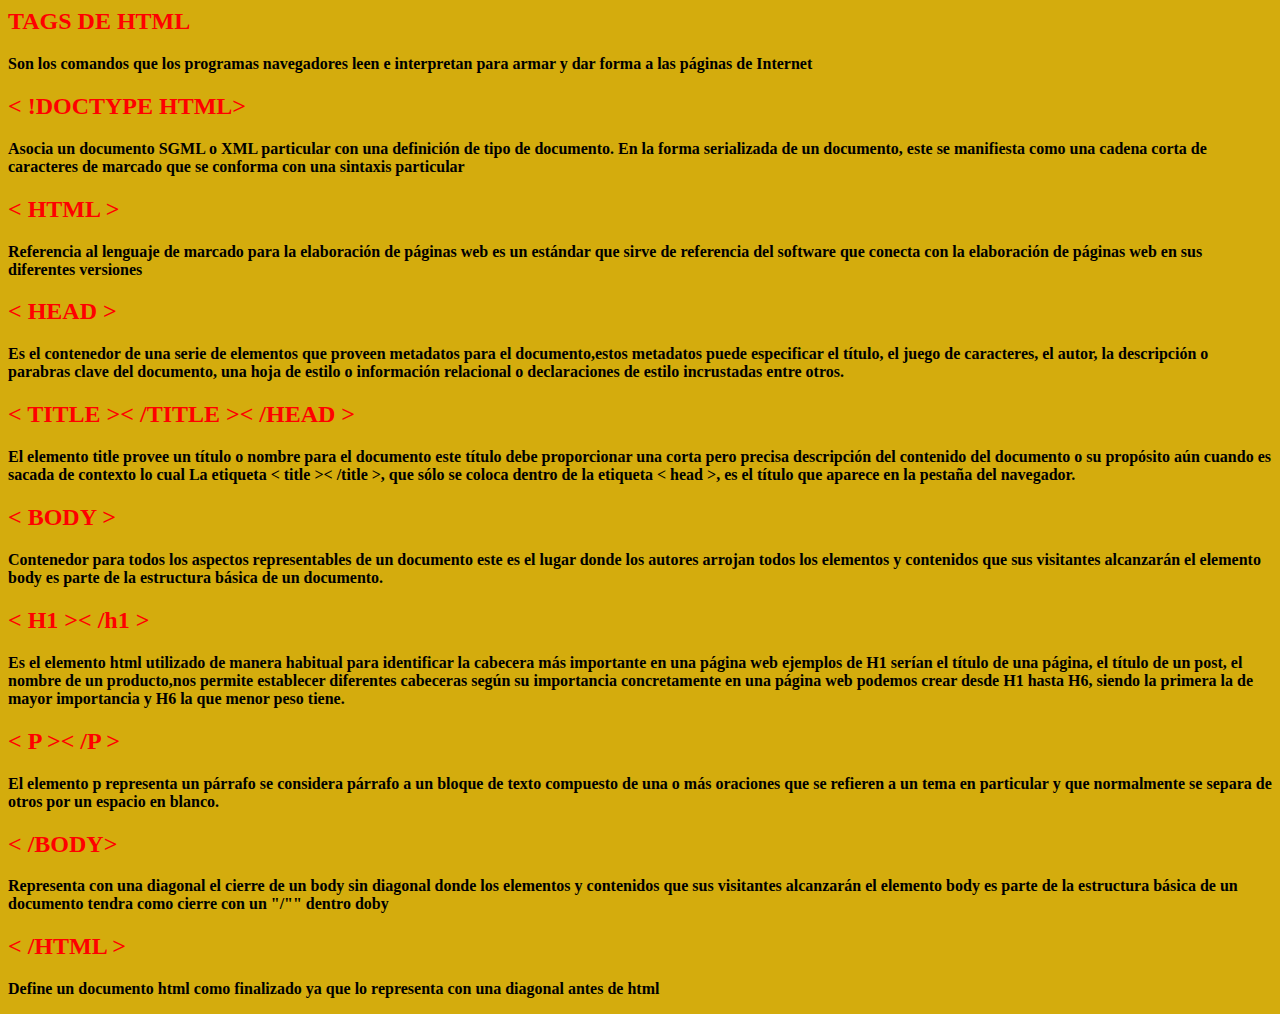
<file: semana_1/elementos.html>
<html>
    <head></head>
    <body>
          <h2 style="color: RED" onclick="changeColor(this.parentNode)">TAGS DE HTML</h2>
          <p><strong>Son los comandos que los programas navegadores leen e interpretan para armar y dar forma a las páginas de Internet </p></strong>

         <h2><b style="color: red" onclick="changeColor(this.parentNode)"> < !DOCTYPE HTML></b></h2> 
         <p><strong>Asocia un documento SGML o XML particular con una definición de tipo de documento. En la forma serializada de un documento, este se manifiesta como una cadena corta de caracteres de marcado que se conforma con una sintaxis particular</p></strong>

         <h2><b style="color: red" onclick="changeColor(this.parentNode)"> < HTML ></b></h2> 
         <p><strong>Referencia al lenguaje de marcado para la elaboración de páginas web es un estándar que sirve de referencia del software que conecta con la elaboración de páginas web en sus diferentes versiones </p></strong>

         <h2><b style="color: red" onclick="changeColor(this.parentNode)"> < HEAD > </b></h2> 
         <p><strong> Es el contenedor de una serie de elementos que proveen metadatos para el documento,estos metadatos puede especificar el título, el juego de caracteres, el autor, la descripción o parabras clave del documento, una hoja de estilo o información relacional o declaraciones de estilo incrustadas entre otros.</p></strong>

         <h2><b style="color: red" onclick="changeColor(this.parentNode)">< TITLE >< /TITLE >< /HEAD ></b></h2>
         <p><strong> El elemento title provee un título o nombre para el documento este título debe proporcionar una corta pero precisa descripción del contenido del documento o su propósito aún cuando es sacada de contexto lo cual La etiqueta < title >< /title >, que sólo se coloca dentro de la etiqueta < head >, es el título que aparece en la pestaña del navegador. </p></strong>

         <h2><b style="color: red" onclick="changeColor(this.parentNode)"> < BODY > </b></h2>
         <p><strong>Contenedor para todos los aspectos representables de un documento este es el lugar donde los autores arrojan todos los elementos y contenidos que sus visitantes alcanzarán el elemento body es parte de la estructura básica de un documento. </p></strong>

         <h2><b style="color: red" onclick="changeColor(this.parentNode)"> < H1 >< /h1 > </b></h2>
         <p><strong>Es el elemento html utilizado de manera habitual para identificar la cabecera más importante en una página web ejemplos de H1 serían el título de una página, el título de un post, el nombre de un producto,nos permite establecer diferentes cabeceras según su importancia concretamente en una página web podemos crear desde H1 hasta H6, siendo la primera la de mayor importancia y H6 la que menor peso tiene. </p></strong>

         <h2><b style="color: red" onclick="changeColor(this.parentNode)"> < P >< /P >  </b></h2>
         <p><strong>El elemento p representa un párrafo se considera párrafo a un bloque de texto compuesto de una o más oraciones que se refieren a un tema en particular y que normalmente se separa de otros por un espacio en blanco. </p></strong>

         <h2><b style="color: red" onclick="changeColor(this.parentNode)">< /BODY> </b></h2>
         <p><strong>Representa con una diagonal el cierre de un body sin diagonal donde los elementos y contenidos que sus visitantes alcanzarán el elemento body es parte de la estructura básica de un documento tendra como cierre con un "/"" dentro doby  </p></strong>

         <h2><b style="color: red" onclick="changeColor(this.parentNode)"> < /HTML > </b></h2>
         <p><strong>Define un documento html como finalizado ya que lo representa con una diagonal antes de html </p></strong>

<body style="background-color:rgb(212, 172, 13);">
</body>    
    </body>
</html>
</file>
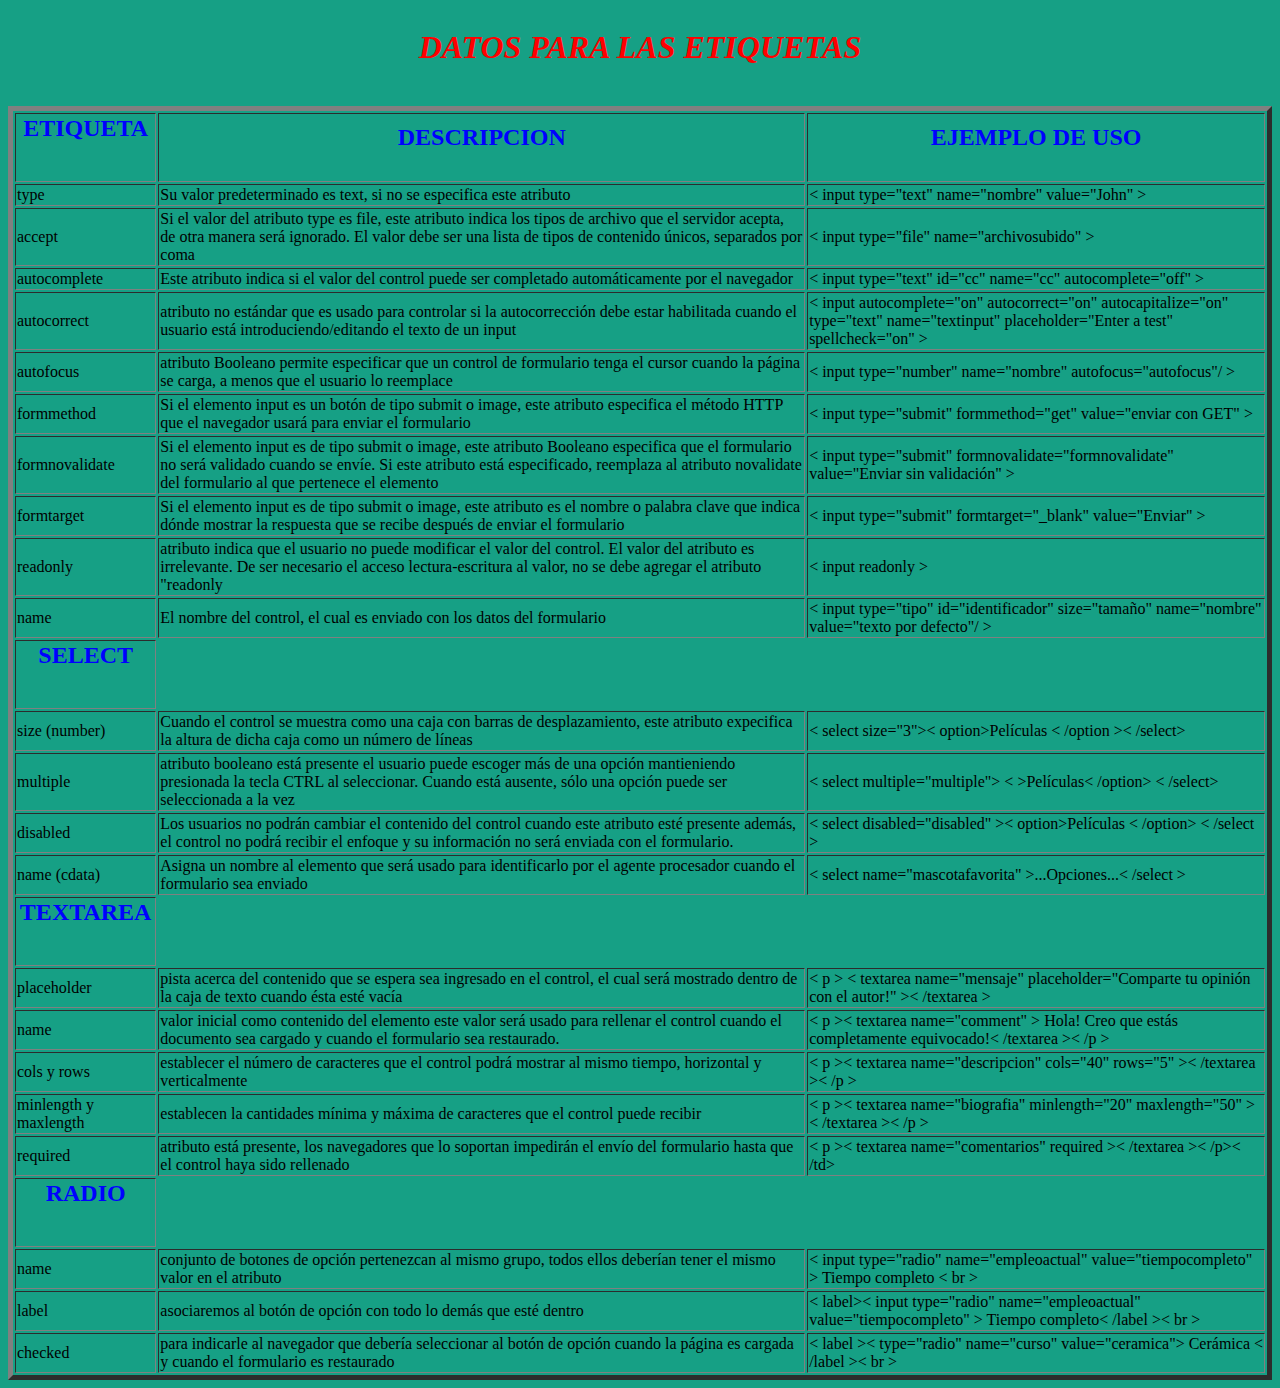
<file: semana_2/etiquetas_formularios.html>
<html>
    <head>
        <title>page title</title>
    </head>
    <body>
        
        <table border="5">
            <caption><i><strong><B><FONT COLOR="red"><h1>DATOS PARA LAS ETIQUETAS</h1></FONT><br></strong></i></caption>
            <thead>
                <tr>
                  <th><B><FONT COLOR="blue"><h2>ETIQUETA</h2></FONT><br></th>
                  <th><FONT COLOR="blue"><h2>DESCRIPCION</h2></FONT></th> 
                  <th><FONT COLOR="blue"><h2>EJEMPLO DE USO</h2></FONT></th>
               
                </tr>
            </thead>
            <tbody>
                <tr>
                  <td>type</td>  
                  <td>Su valor predeterminado es text, si no se especifica este atributo</td>  
                  <td><p>< input type="text" name="nombre" value="John" ></p></td>   
                </tr>
                
                <tr>
                   <td>accept</td> 
                   <td>Si el valor del atributo type es file, este atributo indica los tipos de archivo que el servidor acepta, de otra manera será ignorado. El valor debe ser una lista de tipos de contenido únicos, separados por coma</td>
                   <td> < input type="file" name="archivosubido" ></td>
                </tr>
                
                <tr>
                   <td>autocomplete</td> 
                   <td>Este atributo indica si el valor del control puede ser completado automáticamente por el navegador</td>
                   <td>< input type="text" id="cc" name="cc" autocomplete="off" ></td>
                </tr>
                
                <tr>
                   <td>autocorrect</td> 
                   <td>atributo no estándar que es usado para controlar si la autocorrección debe estar habilitada cuando el usuario está introduciendo/editando el texto de un input</td>
                   <td>< input autocomplete="on" autocorrect="on" autocapitalize="on" type="text" name="textinput" placeholder="Enter a test" spellcheck="on" ></td>
                </tr>
                
                <tr>
                   <td>autofocus</td> 
                   <td>atributo Booleano permite especificar que un control de formulario tenga el cursor cuando la página se carga, a menos que el usuario lo reemplace</td>
                   <td>< input type="number" name="nombre" autofocus="autofocus"/ ></td>
                </tr>
                
                <tr>
                   <td>formmethod</td> 
                   <td>Si el elemento input es un botón de tipo submit o image, este atributo especifica el método HTTP que el navegador usará para enviar el formulario</td>
                   <td>< input type="submit" formmethod="get" value="enviar con GET" ></td>
                </tr>
                
                <tr>
                   <td>formnovalidate</td> 
                   <td>Si el elemento input es de tipo submit o image, este atributo Booleano especifica que el formulario no será validado cuando se envíe. Si este atributo está especificado, reemplaza al atributo novalidate del formulario al que pertenece el elemento</td>
                   <td>< input type="submit" formnovalidate="formnovalidate" value="Enviar sin validación" ></td>
                </tr>
                
                <tr>
                   <td>formtarget</td> 
                   <td>Si el elemento input es de tipo submit o image, este atributo es el nombre o palabra clave que indica dónde mostrar la respuesta que se recibe después de enviar el formulario</td>
                   <td>< input type="submit" formtarget="_blank" value="Enviar" ></td>
                </tr>
                
                <tr>
                   <td>readonly </td> 
                   <td>atributo indica que el usuario no puede modificar el valor del control. El valor del atributo es irrelevante. De ser necesario el acceso lectura-escritura al valor, no se debe agregar el atributo "readonly </td>
                   <td>< input readonly ></td>
                </tr>
                
                <tr>
                   <td>name</td> 
                   <td>El nombre del control, el cual es enviado con los datos del formulario</td>
                   <td>< input type="tipo" id="identificador" size="tamaño" name="nombre" value="texto por defecto"/ ></td>
                   
                </tr>
                <th><B><FONT COLOR="blue"><h2>SELECT</h2></FONT><br></th>
                   
                <tr>
                  <td>size (number)</td>  
                  <td>Cuando el control se muestra como una caja con barras de desplazamiento, este atributo expecifica la altura de dicha caja como un número de líneas</td>  
                  <td>< select size="3">< option>Películas < /option >< /select> </td>   
                </tr>
                
                 <tr>
                   <td>multiple</td> 
                   <td>atributo booleano está presente el usuario puede escoger más de una opción mantieniendo presionada la tecla CTRL al seleccionar. Cuando está ausente, sólo una opción puede ser seleccionada a la vez</td>
                   <td>< select multiple="multiple"> < >Películas< /option> < /select></td>
                </tr>
                
                 <tr>
                   <td>disabled</td> 
                   <td>Los usuarios no podrán cambiar el contenido del control cuando este atributo esté presente además, el control no podrá recibir el enfoque y su información no será enviada con el formulario.</td>
                   <td>< select disabled="disabled" >< option>Películas < /option> < /select ></td>
                </tr>
                
                 <tr>
                   <td>name (cdata)</td> 
                   <td>Asigna un nombre al elemento que será usado para identificarlo por el agente procesador cuando el formulario sea enviado</td>
                   <td>< select name="mascotafavorita" >...Opciones...< /select ></td>
                </tr>
                <th><B><FONT COLOR="blue"><h2>TEXTAREA</h2></FONT><br></th>
                
                <tr>
                   <td>placeholder</td> 
                   <td>pista acerca del contenido que se espera sea ingresado en el control, el cual será mostrado dentro de la caja de texto cuando ésta esté vacía</td>
                   <td> < p > < textarea name="mensaje" placeholder="Comparte tu opinión con el autor!" >< /textarea ></p></td>
                </tr>
                
                <tr>
                   <td>name</td> 
                   <td>valor inicial como contenido del elemento este valor será usado para rellenar el control cuando el documento sea cargado y cuando el formulario sea restaurado.</td>
                   <td>< p >< textarea name="comment" > Hola! Creo que estás completamente equivocado!< /textarea >< /p ></td>
                </tr>
                
                  <tr>
                   <td>cols y rows</td> 
                   <td>establecer el número de caracteres que el control podrá mostrar al mismo tiempo, horizontal y verticalmente</td>
                   <td> < p >< textarea name="descripcion" cols="40" rows="5" >< /textarea >< /p ></td>
                </tr>
                <tr>
                   <td>minlength y maxlength</td> 
                   <td>establecen la cantidades mínima y máxima de caracteres que el control puede recibir</td>
                   <td>< p >< textarea name="biografia" minlength="20" maxlength="50" >< /textarea >< /p ></td>
                </tr>
                
                <tr>
                   <td>required</td> 
                   <td>atributo está presente, los navegadores que lo soportan impedirán el envío del formulario hasta que el control haya sido rellenado</td>
                   <td>< p >< textarea name="comentarios" required >< /textarea >< /p>< /td>
                </tr>
                 <th><B><FONT COLOR="blue"><h2>RADIO</h2></FONT><br></th>
                 <tr>
                   <td>name</td> 
                   <td>conjunto de botones de opción pertenezcan al mismo grupo, todos ellos deberían tener el mismo valor en el atributo</td>
                   <td>< input type="radio" name="empleoactual" value="tiempocompleto" > Tiempo completo < br ></td>
                </tr>
                
                <tr>
                   <td>label</td> 
                   <td>asociaremos al botón de opción con todo lo demás que esté dentro</td>
                   <td>< label>< input type="radio" name="empleoactual" value="tiempocompleto" > Tiempo completo< /label >< br ></td>
                </tr>
                
                <tr>
                   <td>checked</td> 
                   <td>para indicarle al navegador que debería seleccionar al botón de opción cuando la página es cargada y cuando el formulario es restaurado</t>
                   <td> < label ><  type="radio" name="curso" value="ceramica"> Cerámica < /label >< br ></td>
                </tr>
                
            </tbody>
                
            </tfoot>
            
        </table>
        
        
    </body>

<body style="background-color:rgb(22, 160, 133);"> </body> 

</html>
</file>
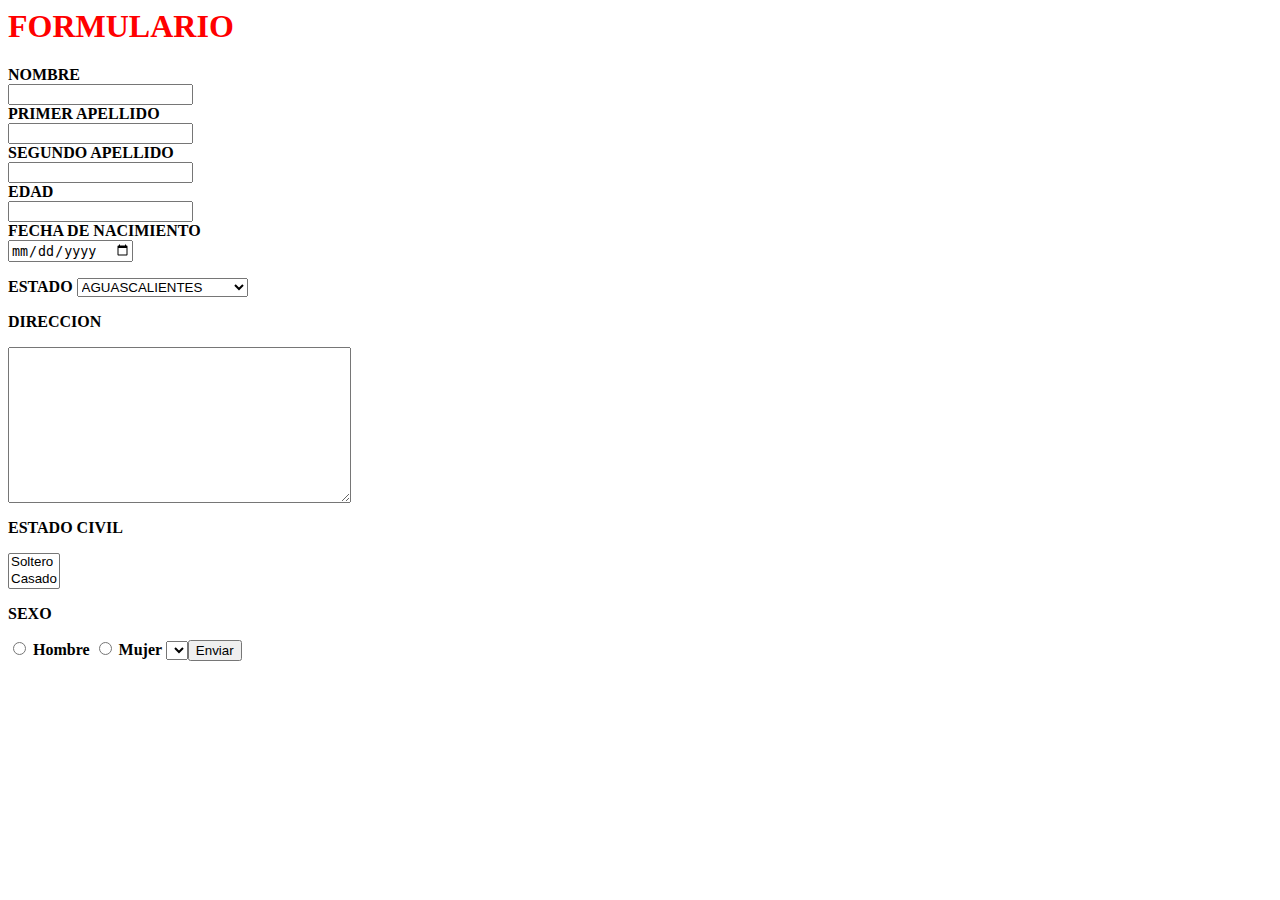
<file: semana_2/formulario.html>
<html>
	<head>
		<title>FORMULARIO</title>
	</head>
	<body>
	    
	    <h1><B><FONT COLOR="red">FORMULARIO</FONT><br></h1>
	    
	    <form method="get">
	        <label>NOMBRE</label><br>
	        <input name="NOMBRE" type="text"><br>
	        <label>PRIMER APELLIDO</label><br>
	        <input name="PRIMER APELLIDO" type="text"><br>
	        <label>SEGUNDO APELLIDO</label><br>
	        <input name="SEGUNDO APELLIDO" type="text"><br>
          <label>EDAD</label><br>   
	        <input name="edad" type="number" min="1"><br>
          <label>FECHA DE NACIMIENTO</label><br>
	        <input type="date" name="fecha">
          
        <p>ESTADO 
    <select name="color">
     <option>AGUASCALIENTES</option>
     <option>BAJA CALIFORNIA</option>
     <option>BAJA CALIFORNIA SUR</option>
     <option>CAMPECHE</option>
     <option>CHIAPAS</option>
     <option>CHIHUAHUA</option>
     <option>COLIMA</option>
     <option>DURANGO</option>
     <option>GUANAJUATO</option>
     <option>GUERRERO</option>
     <option>HIDALGO</option>
     <option>JALISCO</option>
     <option>MEXICO</option>
     <option>MICHOACAN</option>
     <option>MORELOS</option>
     <option>NAYARIT</option>
     <option>NUEVO LEON</option>
     <option>OAXACA</option>
     <option>PUEBLA</option>
     <option>QUERETARO</option>
     <option>SAN LUIS POTOSI</option>
     <option>SINALOA</option>
     <option>SONORA</option>
     <option>TABASCO</option>
     <option>TAMAULIPAS</option>
     <option>TLAXCALA</option>
     <option>VERACRUZ</option>
     <option>YUCATAN</option>
   </select>
    </p>
        <p>DIRECCION</p>
    <textarea name="comentarios" rows="10" cols="40"></textarea><br>
    <p>ESTADO CIVIL</p>
    <select name="estado civil" size="2">
<option>Soltero</option>
<option>Casado</option>
</select>
 
    <p>SEXO</p>
          <input type="radio" name="sexo" value="H" /> Hombre
          <input type="radio" name="sexo" value="M" /> Mujer
          <select name="sexo">

	        <input type="submit" value="Enviar">
	    </form>
	
	</body>
</html>
</file>
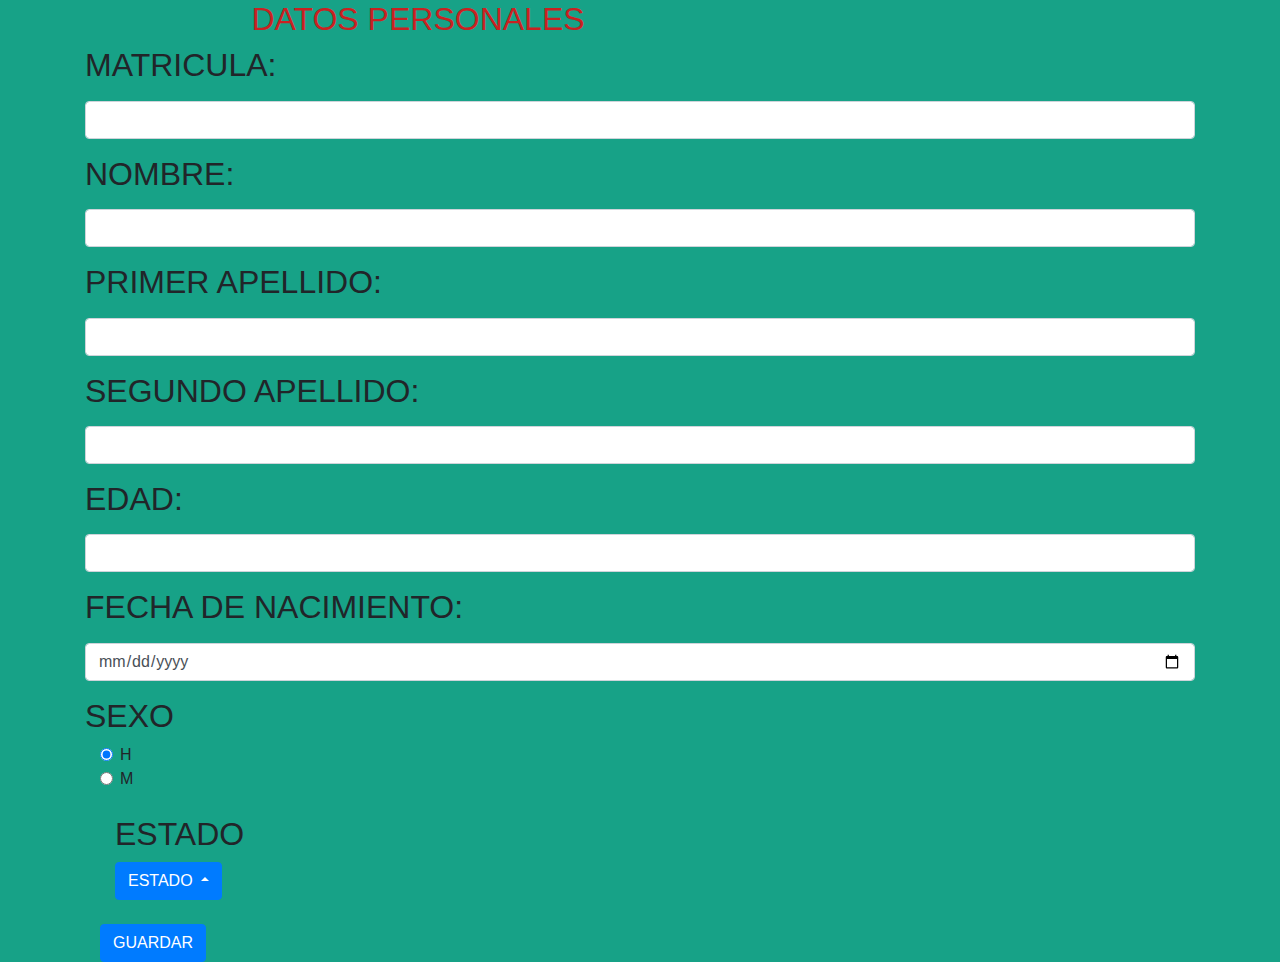
<file: semana_3/frameworks.html>
<!DOCTYPE html>
<html lang="en">
<head>
  <link href="css/estilos.css" rel="stylesheet" type="text/css">
  <title>FORMULARIO</title>
  <meta charset="utf-8">
  <meta name="viewport" content="width=device-width, initial-scale=1">
  <link rel="stylesheet" href="https://maxcdn.bootstrapcdn.com/bootstrap/4.5.2/css/bootstrap.min.css">
  <script src="https://ajax.googleapis.com/ajax/libs/jquery/3.5.1/jquery.min.js"></script>
  <script src="https://cdnjs.cloudflare.com/ajax/libs/popper.js/1.16.0/umd/popper.min.js"></script>
  <script src="https://maxcdn.bootstrapcdn.com/bootstrap/4.5.2/js/bootstrap.min.js"></script>
</head>
<body>

<div class="container">
  <h2 class="ADDAIRlabel">DATOS PERSONALES </h2>
  <form action="/action_page.php">
    <div class="form-group">
      <label for="matricula"><h2>MATRICULA:</h2></label>
      <input type="number" class="form-control" id="matricula" name="matricula">
    </div>
    
    <div class="form-group">
      <label for="nombre"><h2>NOMBRE:</h2></label>
      <input type="text" class="form-control" id="nombre" name="nombre">
    </div>
    
    <div class="form-group">
      <label for="primerapellido"><h2>PRIMER APELLIDO:</h2></label>
      <input type="text" class="form-control" id="primer apellido" 
      name="primer apellido">
    </div>
    
    <div class="form-group">
      <label for="segundoapellido"><h2>SEGUNDO APELLIDO:</h2></label>
      <input type="text" class="form-control" id="segundoapellido" 
      name="segundoapellido">
    </div> 
    
    <div class="form-group">
      <label for="edad"><h2>EDAD:</h2></label>
      <input type="number" class="form-control" id="edad" 
      name="edad">
    </div>
    
    <div class="form-group">
      <label for="edad"><h2>FECHA DE NACIMIENTO:</h2></label>
      <input type="date" class="form-control" id="fechadenacimiento" 
      name="fechadenacimiento">
    </div>
    
    <h2>SEXO</h2>
    <div class="container">
  <form action="/action_page.php">
    <div class="form-check">
      <label class="form-check-label" for="radio1">
        <input type="radio" class="form-check-input" id="radio1" name="optradio" value="option1" checked>H
      </label>
    </div>
    <div class="form-check">
      <label class="form-check-label" for="radio2">
        <input type="radio" class="form-check-input" id="radio2" name="optradio" value="option2">M
      </label>
    </div>
    
<br>    
    <div class="container">
  <h2>ESTADO</h2>
  <div class="dropup">
    <button type="button" class="btn btn-primary dropdown-toggle" data-toggle="dropdown">
      ESTADO
    </button>
    <div class="dropdown-menu">
      <a class="dropdown-item" href="#">AGUASCALIENTES</a>
      <a class="dropdown-item" href="#">BAJA CALIFORNIA</a>
      <a class="dropdown-item" href="#">BAJA CALIFORNIA SUR</a>
      <a class="dropdown-item" href="#">CAMPECHE</a>
      <a class="dropdown-item" href="#">CHIAPAS</a>
      <a class="dropdown-item" href="#">CHIHUAHUA</a>
      <a class="dropdown-item" href="#">COAHUILA</a>
      <a class="dropdown-item" href="#">COLIMA</a>
      <a class="dropdown-item" href="#">DURANGO</a>
      <a class="dropdown-item" href="#">GUANAJUATO</a>
      <a class="dropdown-item" href="#">GUERRERO</a>
      <a class="dropdown-item" href="#">HIDALGO</a>
      <a class="dropdown-item" href="#">JALISCO</a>
      <a class="dropdown-item" href="#">MEXICO</a>
      <a class="dropdown-item" href="#">MICHOACAN</a>
      <a class="dropdown-item" href="#">MORELOS</a>
      <a class="dropdown-item" href="#">NAYARIT</a>
      <a class="dropdown-item" href="#">NUEVO LEON</a>
      <a class="dropdown-item" href="#">OAXACA</a>
      <a class="dropdown-item" href="#">PUEBLA</a>
      <a class="dropdown-item" href="#">QUERETARO</a>
      <a class="dropdown-item" href="#">QUINTANA ROO</a>
      <a class="dropdown-item" href="#">SAN LUIS POTOSI</a>
      <a class="dropdown-item" href="#">SINALOA</a>
      <a class="dropdown-item" href="#">SONORA</a>
      <a class="dropdown-item" href="#">TABASCO</a>
      <a class="dropdown-item" href="#">TAMAULIPAS</a>
      <a class="dropdown-item" href="#">TLAXCALA</a>
      <a class="dropdown-item" href="#">VERACRUZ</a>
      <a class="dropdown-item" href="#">YUCATAN</a>
      <a class="dropdown-item" href="#">ZACATECAS</a>
    </div>

  </div>
</div>
<br>
<body style="background-color:rgb(23, 162, 135);">
</body>
    <button type="submit" class="btn btn-primary">GUARDAR</button>
  </form>
</div>
</body>
</html>
</file>
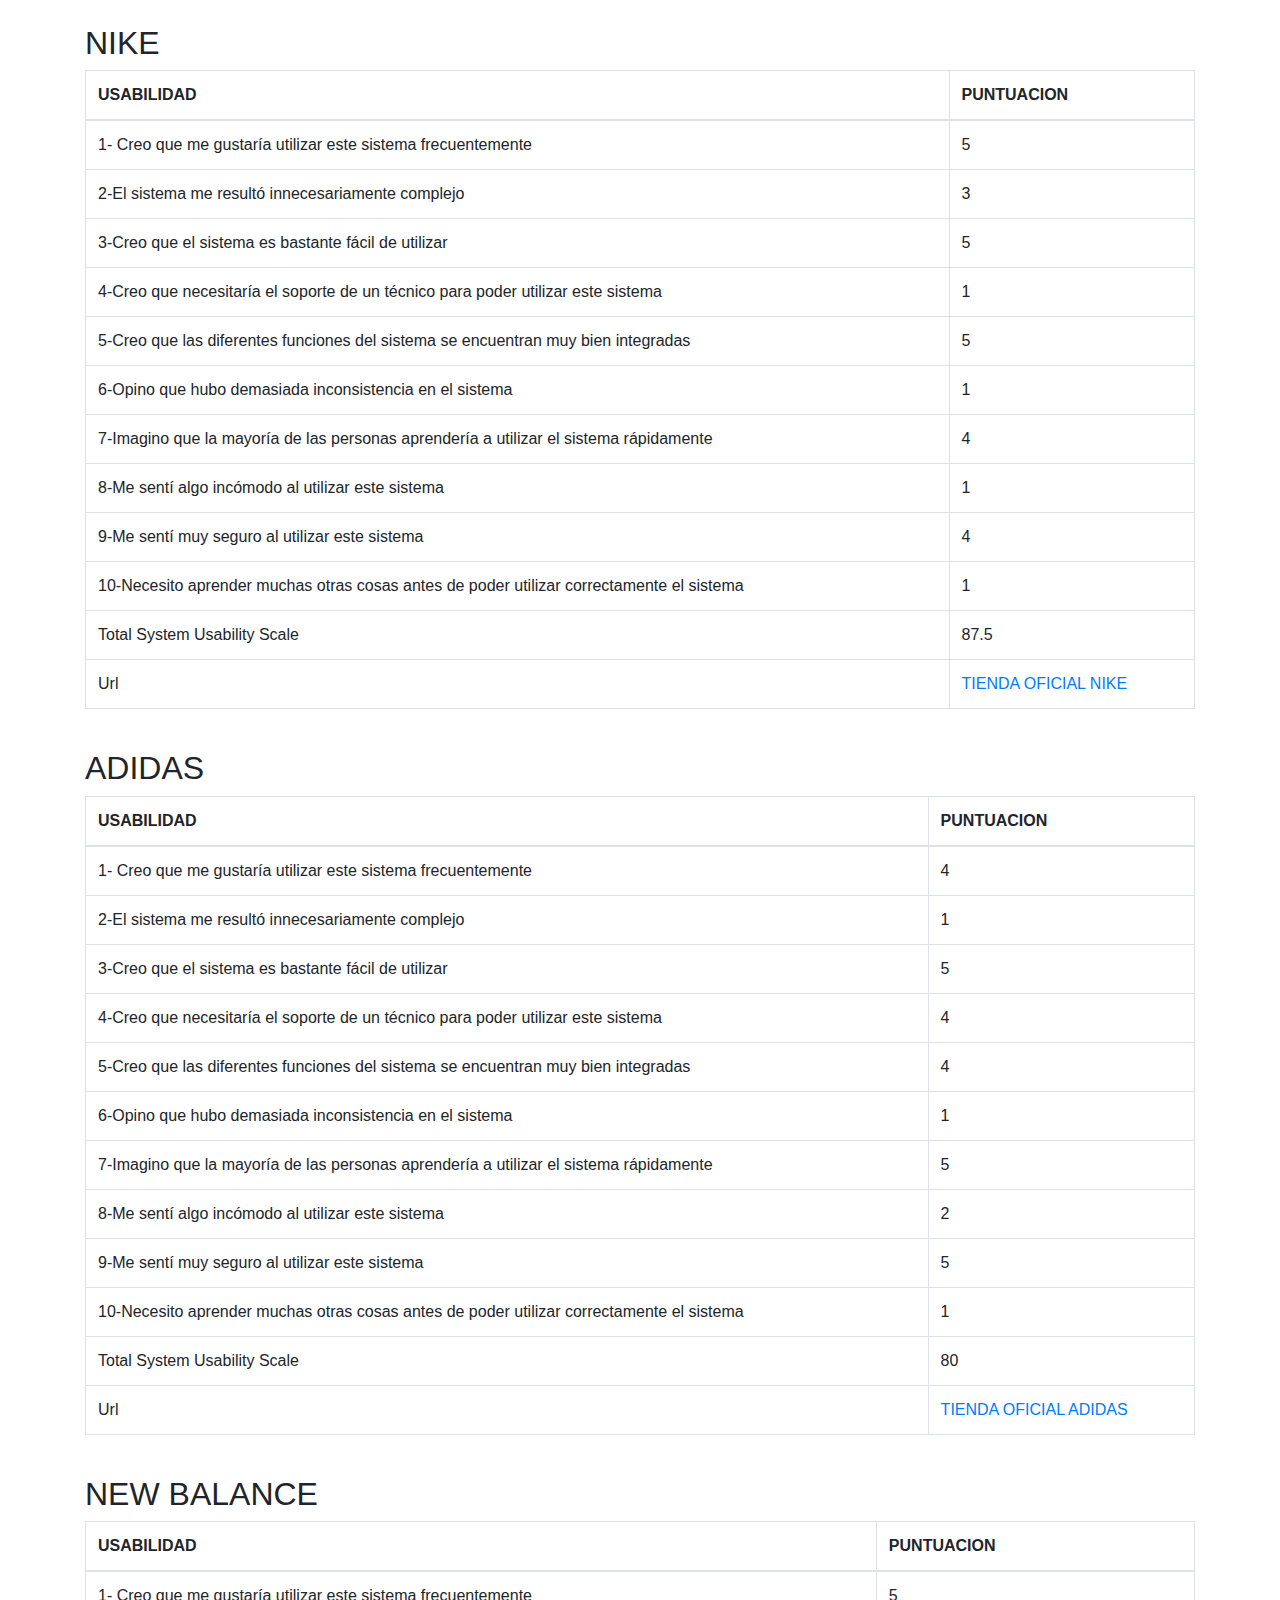
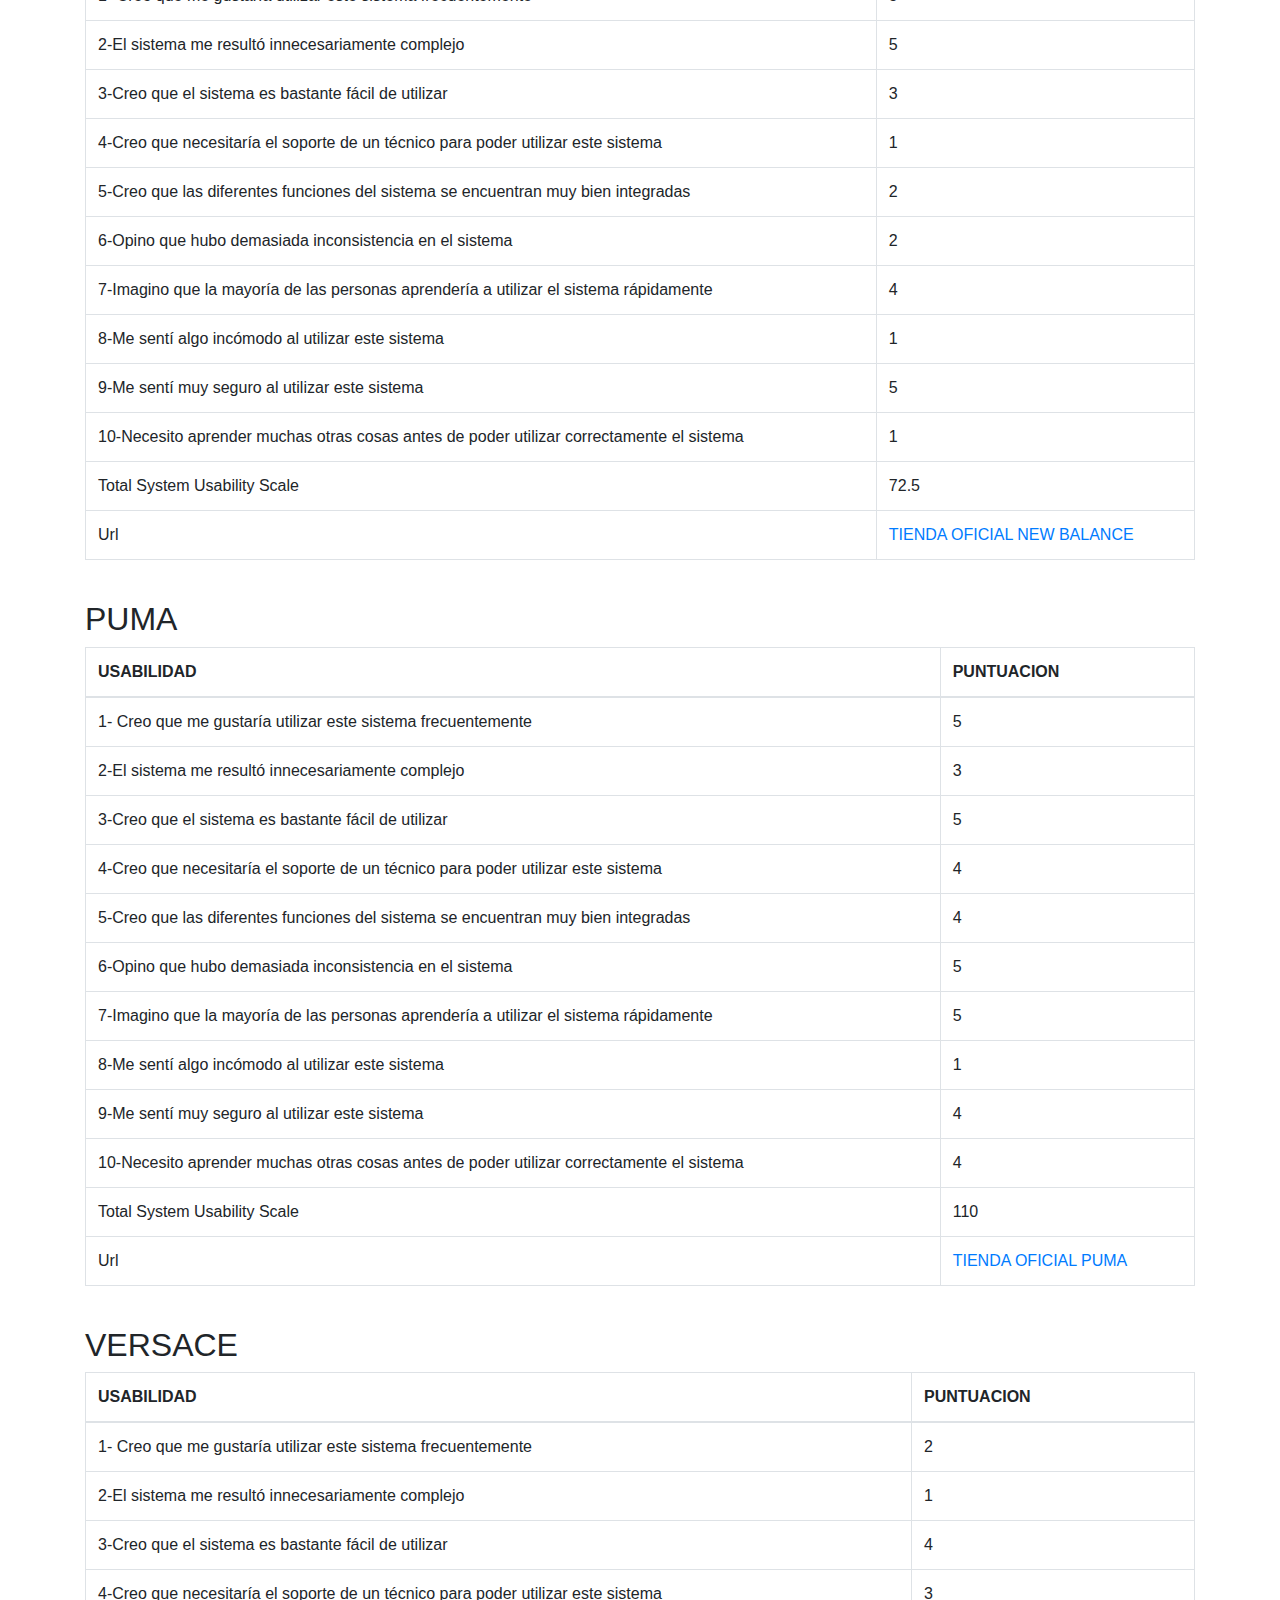
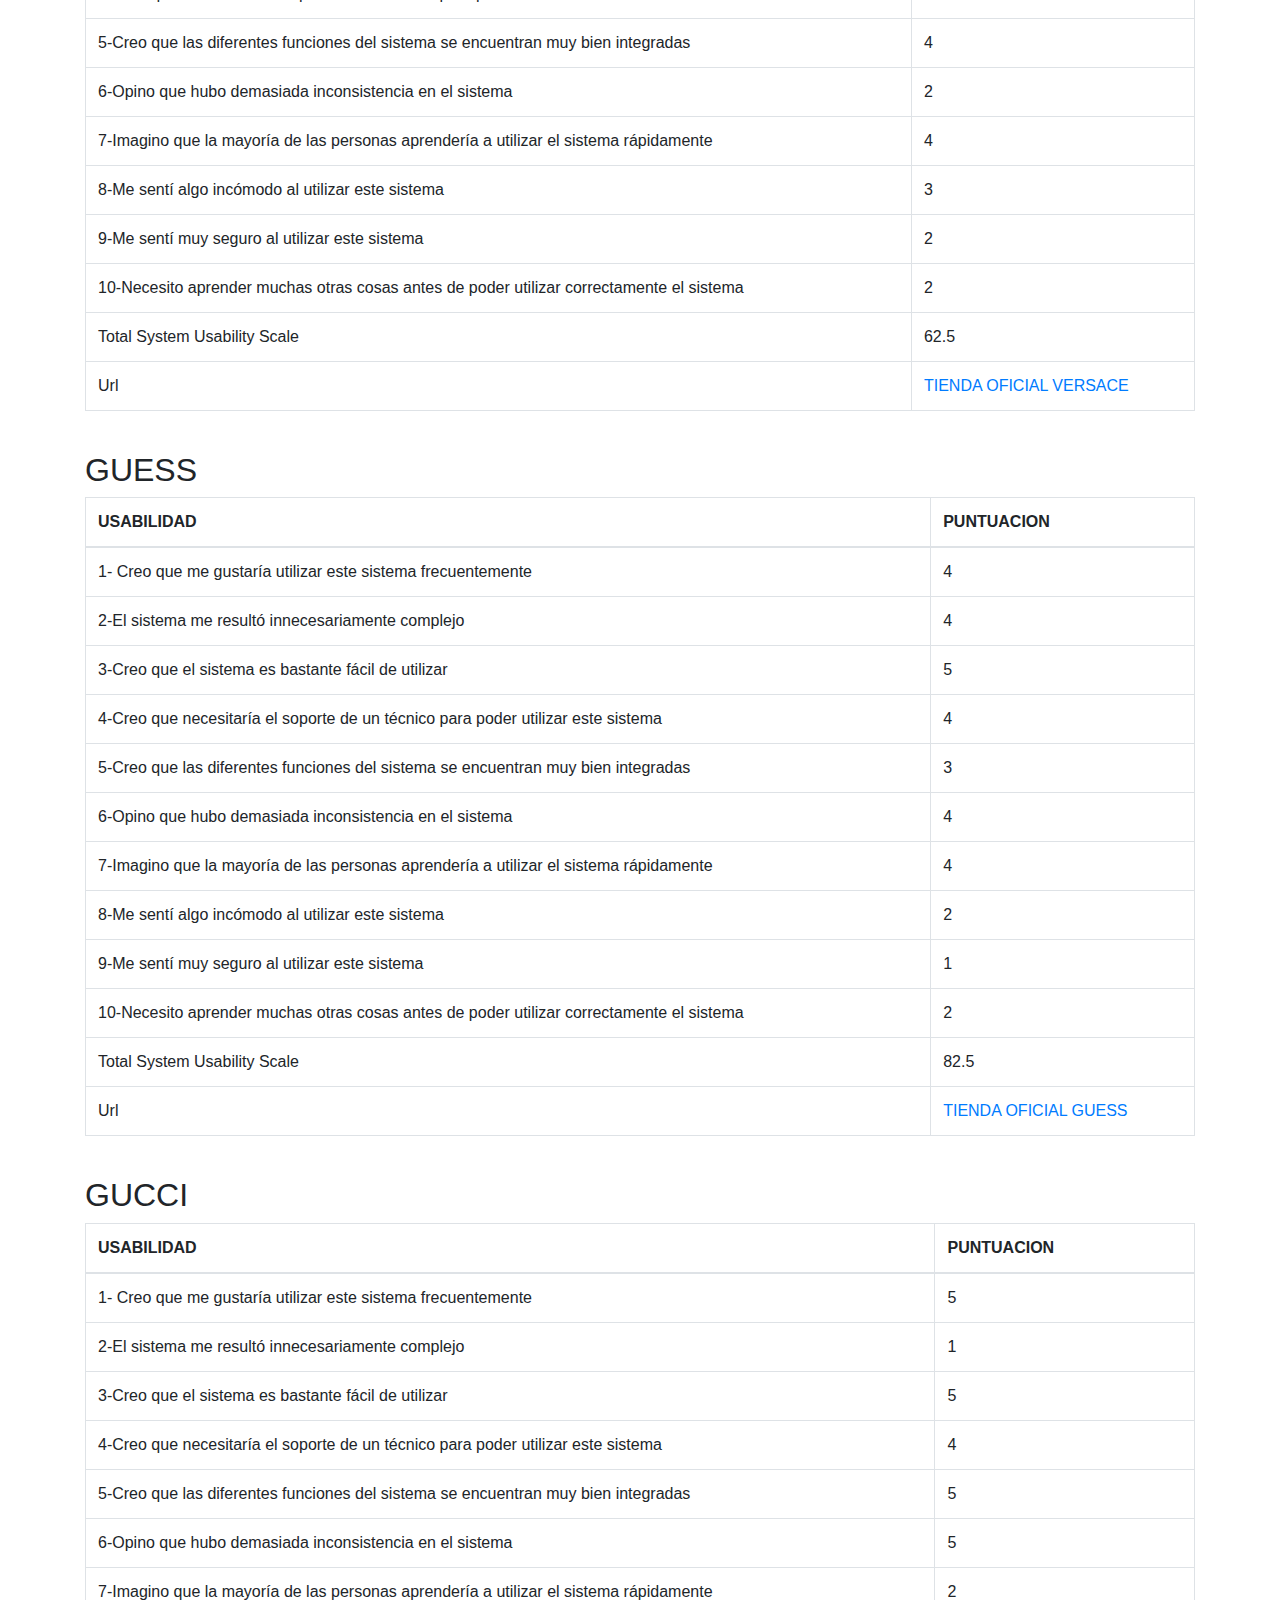
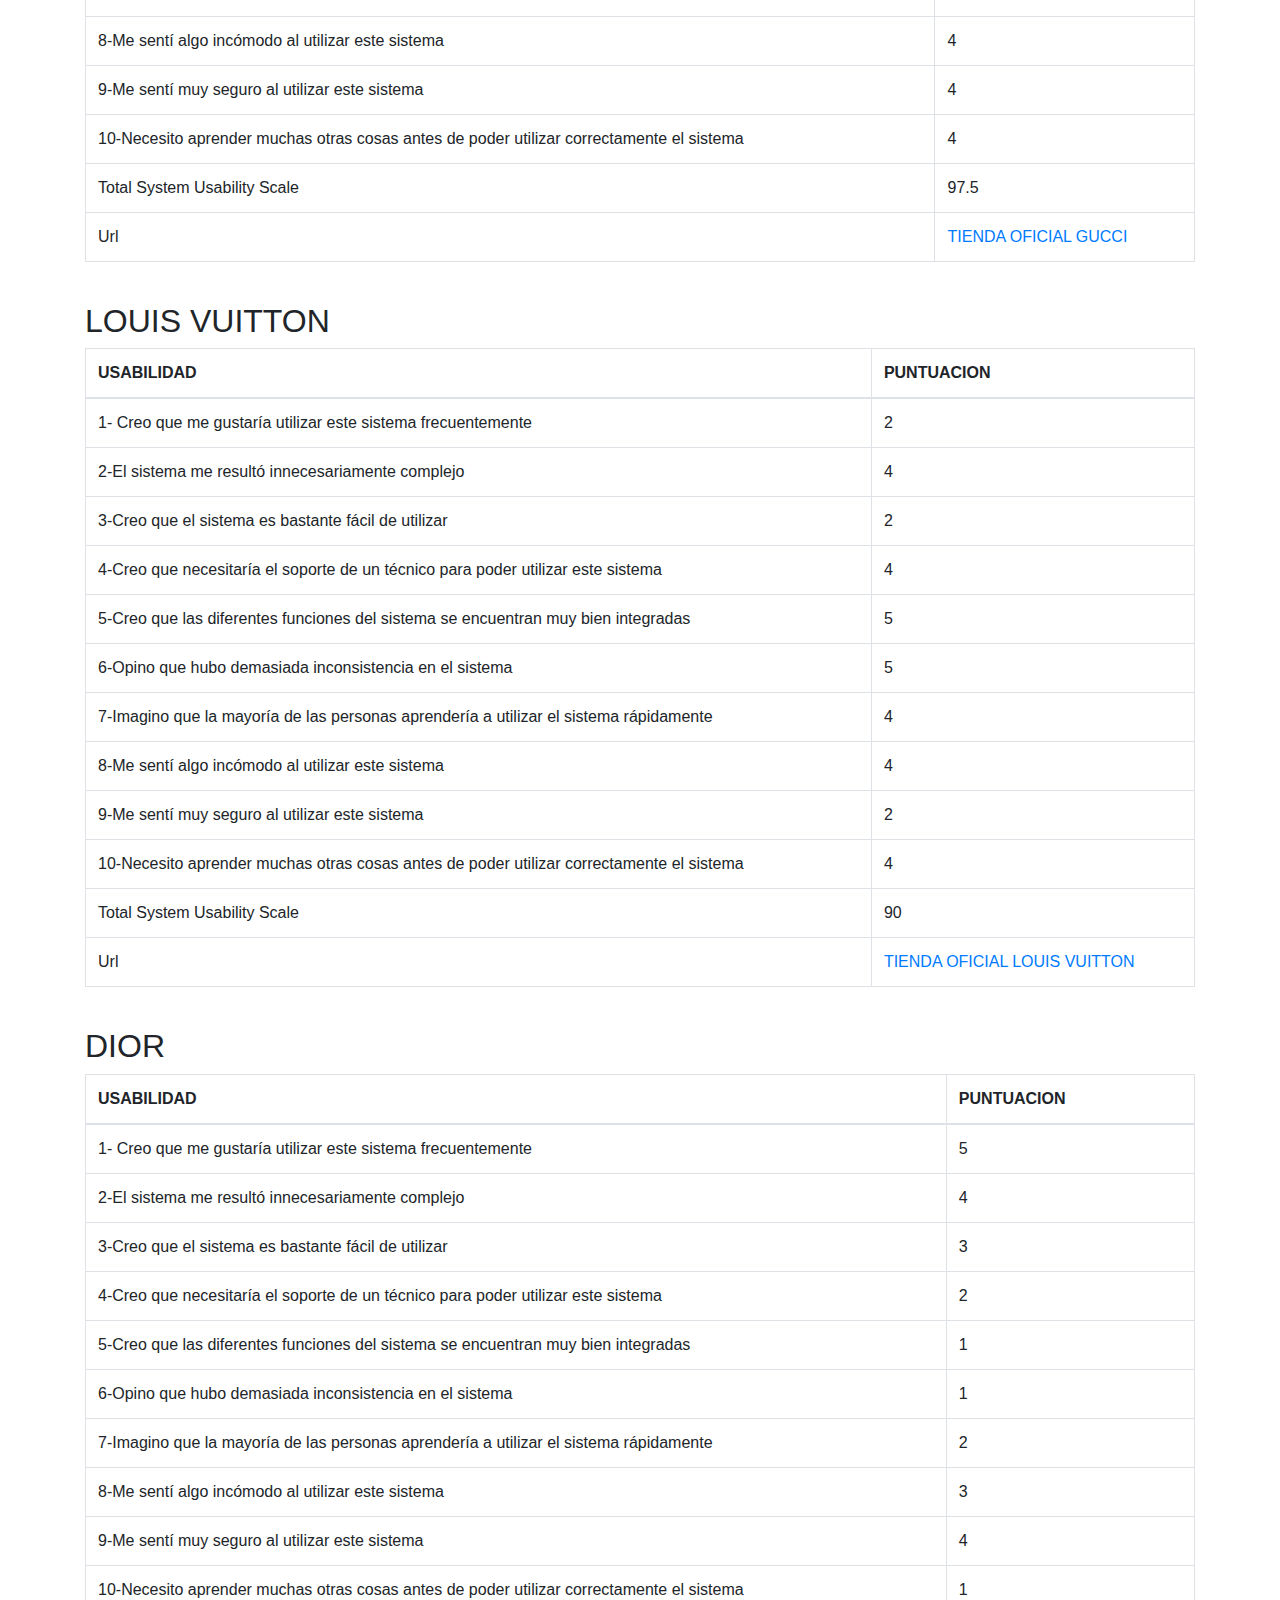
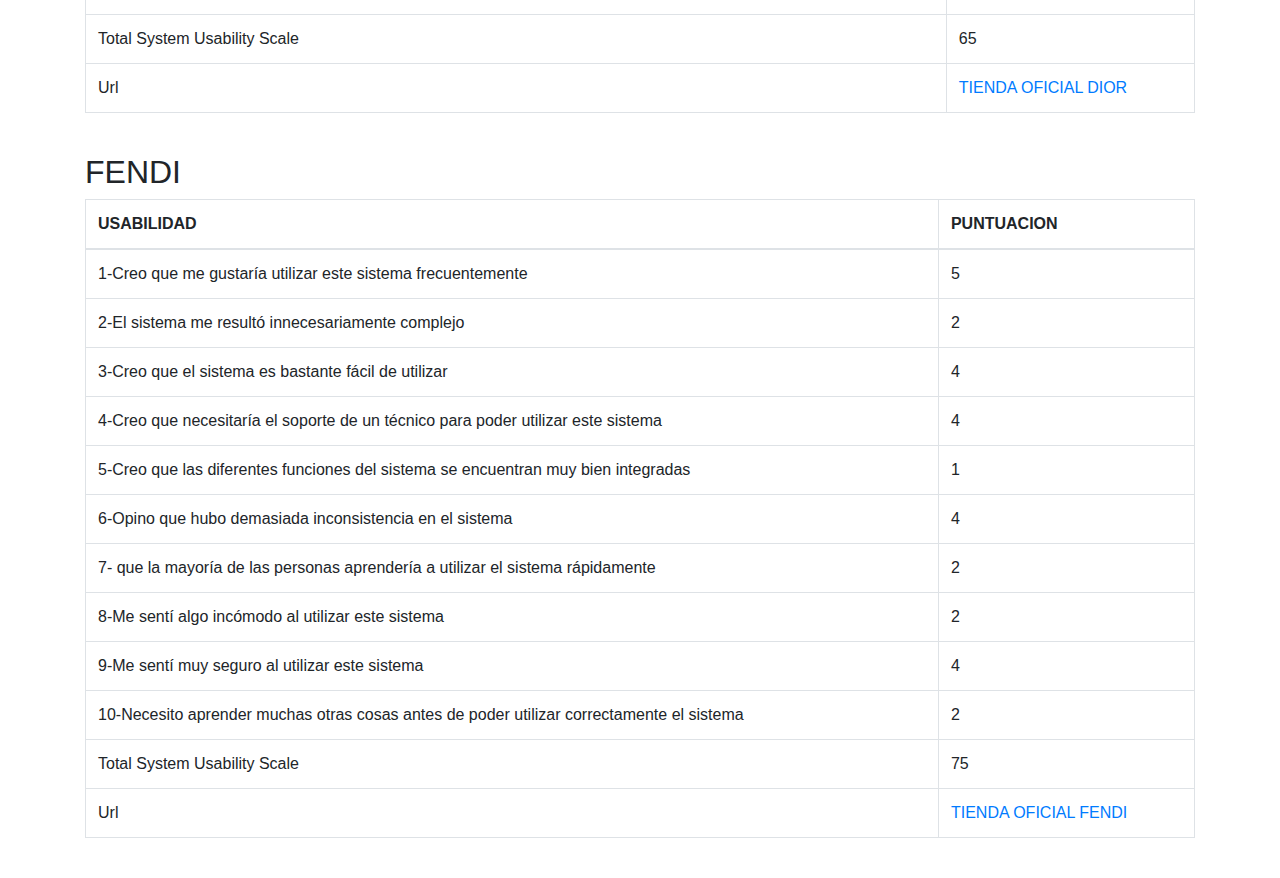
<file: usabilidad/usabilidad.html>
<!DOCTYPE html>
<html lang="en">
<head>
  <title>USABILIDAD Y AUDITORIA DE SITIOS WEB</title>
  <meta charset="utf-8">
  <meta name="viewport" content="width=device-width, initial-scale=1">
  <link rel="stylesheet" href="https://maxcdn.bootstrapcdn.com/bootstrap/4.5.2/css/bootstrap.min.css">
  <script src="https://ajax.googleapis.com/ajax/libs/jquery/3.5.1/jquery.min.js"></script>
  <script src="https://cdnjs.cloudflare.com/ajax/libs/popper.js/1.16.0/umd/popper.min.js"></script>
  <script src="https://maxcdn.bootstrapcdn.com/bootstrap/4.5.2/js/bootstrap.min.js"></script>
</head>
<body>
<br>
<div class="container">
  <h2>NIKE</h2>            
  <table class="table table-bordered">
    <thead> 
      <tr>
        <th>USABILIDAD</th>
        <th>PUNTUACION</th>
      </tr>
    </thead>
    <tbody>
      <tr>
        <td>1- Creo que me gustaría utilizar este sistema frecuentemente</td>
        <td>5</td>
      </tr>
      <tr>
        <td>2-El sistema me resultó innecesariamente complejo</td>
        <td>3</td>
      </tr>
      <tr>
        <td>3-Creo que el sistema es bastante fácil de utilizar</td>
        <td>5</td>
      </tr>
      <tr>
        <td>4-Creo que necesitaría el soporte de un técnico para poder utilizar este sistema</td>
        <td>1</td>
      </tr>
      <tr>
        <td>5-Creo que las diferentes funciones del sistema se encuentran muy bien integradas</td>
        <td>5</td>
      </tr>
      <tr>
        <td>6-Opino que hubo demasiada inconsistencia en el sistema</td>
        <td>1</td>
      </tr>
      <tr>
        <td>7-Imagino que la mayoría de las personas aprendería a utilizar el sistema rápidamente</td>
        <td>4</td>
      </tr>
      <tr>
        <td>8-Me sentí algo incómodo al utilizar este sistema</td>
        <td>1</td>
      </tr>
      <tr>
        <td>9-Me sentí muy seguro al utilizar este sistema</td>
        <td>4</td>
      </tr>
      <tr>
        <td>10-Necesito aprender muchas otras cosas antes de poder utilizar correctamente el sistema</td>
        <td>1</td>
      </tr>
      <tr>
        <td>Total System Usability Scale</td>
        <td>87.5</td>
      </tr>
      <tr>
        <td>Url</td>
        <td><a href="https://www.nike.com/mx/">TIENDA OFICIAL NIKE</a></td></td>
      </tr>

    </tbody>
  </table>
</div>
<br>
<div class="container">
  <h2>ADIDAS</h2>            
  <table class="table table-bordered">
    <thead> 
      <tr>
        <th>USABILIDAD</th>
        <th>PUNTUACION</th>
      </tr>
    </thead>
    <tbody>
      <tr>
        <td>1- Creo que me gustaría utilizar este sistema frecuentemente</td>
        <td>4</td>
      </tr>
      <tr>
        <td>2-El sistema me resultó innecesariamente complejo</td>
        <td>1</td>
      </tr>
      <tr>
        <td>3-Creo que el sistema es bastante fácil de utilizar</td>
        <td>5</td>
      </tr>
      <tr>
        <td>4-Creo que necesitaría el soporte de un técnico para poder utilizar este sistema</td>
        <td>4</td>
      </tr>
      <tr>
        <td>5-Creo que las diferentes funciones del sistema se encuentran muy bien integradas</td>
        <td>4</td>
      </tr>
      <tr>
        <td>6-Opino que hubo demasiada inconsistencia en el sistema</td>
        <td>1</td>
      </tr>
      <tr>
        <td>7-Imagino que la mayoría de las personas aprendería a utilizar el sistema rápidamente</td>
        <td>5</td>
      </tr>
      <tr>
        <td>8-Me sentí algo incómodo al utilizar este sistema</td>
        <td>2</td>
      </tr>
      <tr>
        <td>9-Me sentí muy seguro al utilizar este sistema</td>
        <td>5</td>
      </tr>
      <tr>
        <td>10-Necesito aprender muchas otras cosas antes de poder utilizar correctamente el sistema</td>
        <td>1</td>
      </tr>
      <tr>
        <td>Total System Usability Scale</td>
        <td>80</td>
      </tr>
      <tr>
        <td>Url</td>
        <td><a href="https://www.adidas.mx/">TIENDA OFICIAL ADIDAS</a></td></td></td>
      </tr>
    </tbody>
  </table>
</div>
<br>
<div class="container">
  <h2>NEW BALANCE</h2>            
  <table class="table table-bordered">
    <thead> 
      <tr>
        <th>USABILIDAD</th>
        <th>PUNTUACION</th>
      </tr>
    </thead>
    <tbody>
      <tr>
        <td>1- Creo que me gustaría utilizar este sistema frecuentemente</td>
        <td>5</td>
      </tr>
      <tr>
        <td>2-El sistema me resultó innecesariamente complejo</td>
        <td>5</td>
      </tr>
      <tr>
        <td>3-Creo que el sistema es bastante fácil de utilizar</td>
        <td>3</td>
      </tr>
      <tr>
        <td>4-Creo que necesitaría el soporte de un técnico para poder utilizar este sistema</td>
        <td>1</td>
      </tr>
      <tr>
        <td>5-Creo que las diferentes funciones del sistema se encuentran muy bien integradas</td>
        <td>2</td>
      </tr>
      <tr>
        <td>6-Opino que hubo demasiada inconsistencia en el sistema</td>
        <td>2</td>
      </tr>
      <tr>
        <td>7-Imagino que la mayoría de las personas aprendería a utilizar el sistema rápidamente</td>
        <td>4</td>
      </tr>
      <tr>
        <td>8-Me sentí algo incómodo al utilizar este sistema</td>
        <td>1</td>
      </tr>
      <tr>
        <td>9-Me sentí muy seguro al utilizar este sistema</td>
        <td>5</td>
      </tr>
      <tr>
        <td>10-Necesito aprender muchas otras cosas antes de poder utilizar correctamente el sistema</td>
        <td>1</td>
      </tr>
      <tr>
        <td>Total System Usability Scale</td>
        <td>72.5</td>
      </tr>
      <tr>
        <td>Url</td>
        <td><a href="https://www.newbalancemexico.com/">TIENDA OFICIAL NEW BALANCE</a></td></td> 
      
      </tr>
    </tbody>
  </table>
</div>
<br>
<div class="container">
  <h2>PUMA</h2>            
  <table class="table table-bordered">
    <thead> 
      <tr>
        <th>USABILIDAD</th>
        <th>PUNTUACION</th>
      </tr>
    </thead>
    <tbody>
      <tr>
        <td>1- Creo que me gustaría utilizar este sistema frecuentemente</td>
        <td>5</td>
      </tr>
      <tr>
        <td>2-El sistema me resultó innecesariamente complejo</td>
        <td>3</td>
      </tr>
      <tr>
        <td>3-Creo que el sistema es bastante fácil de utilizar</td>
        <td>5</td>
      </tr>
      <tr>
        <td>4-Creo que necesitaría el soporte de un técnico para poder utilizar este sistema</td>
        <td>4</td>
      </tr>
      <tr>
        <td>5-Creo que las diferentes funciones del sistema se encuentran muy bien integradas</td>
        <td>4</td>
      </tr>
      <tr>
        <td>6-Opino que hubo demasiada inconsistencia en el sistema</td>
        <td>5</td>
      </tr>
      <tr>
        <td>7-Imagino que la mayoría de las personas aprendería a utilizar el sistema rápidamente</td>
        <td>5</td>
      </tr>
      <tr>
        <td>8-Me sentí algo incómodo al utilizar este sistema</td>
        <td>1</td>
      </tr>
      <tr>
        <td>9-Me sentí muy seguro al utilizar este sistema</td>
        <td>4</td>
      </tr>
      <tr>
        <td>10-Necesito aprender muchas otras cosas antes de poder utilizar correctamente el sistema</td>
        <td>4</td>
      </tr>
      <tr>
        <td>Total System Usability Scale</td>
        <td>110</td>
      </tr>
      <tr>
        <td>Url</td>
        <td><a href="https://mx.puma.com/">TIENDA OFICIAL PUMA</a></td></td>
      </tr>
    </tbody>
  </table>
</div>
<br>
<div class="container">
  <h2>VERSACE</h2>            
  <table class="table table-bordered">
    <thead> 
      <tr>
        <th>USABILIDAD</th>
        <th>PUNTUACION</th>
      </tr>
    </thead>
    <tbody>
      <tr>
        <td>1- Creo que me gustaría utilizar este sistema frecuentemente</td>
        <td>2</td>
      </tr>
      <tr>
        <td>2-El sistema me resultó innecesariamente complejo</td>
        <td>1</td>
      </tr>
      <tr>
        <td>3-Creo que el sistema es bastante fácil de utilizar</td>
        <td>4</td>
      </tr>
      <tr>
        <td>4-Creo que necesitaría el soporte de un técnico para poder utilizar este sistema</td>
        <td>3</td>
      </tr>
      <tr>
        <td>5-Creo que las diferentes funciones del sistema se encuentran muy bien integradas</td>
        <td>4</td>
      </tr>
      <tr>
        <td>6-Opino que hubo demasiada inconsistencia en el sistema</td>
        <td>2</td>
      </tr>
      <tr>
        <td>7-Imagino que la mayoría de las personas aprendería a utilizar el sistema rápidamente</td>
        <td>4</td>
      </tr>
      <tr>
        <td>8-Me sentí algo incómodo al utilizar este sistema</td>
        <td>3</td>
      </tr>
      <tr>
        <td>9-Me sentí muy seguro al utilizar este sistema</td>
        <td>2</td>
      </tr>
      <tr>
        <td>10-Necesito aprender muchas otras cosas antes de poder utilizar correctamente el sistema</td>
        <td>2</td>
      </tr>
      <tr>
        <td>Total System Usability Scale</td>
        <td>62.5</td>
      </tr>
      <tr>
        <td>Url</td>
        <td><a href="https://www.versace.com/">TIENDA OFICIAL VERSACE</a></td></td>
      </tr>
    </tbody>
  </table>
</div>
<br>
<div class="container">
  <h2>GUESS</h2>            
  <table class="table table-bordered">
    <thead> 
      <tr>
        <th>USABILIDAD</th>
        <th>PUNTUACION</th>
      </tr>
    </thead>
    <tbody>
      <tr>
        <td>1- Creo que me gustaría utilizar este sistema frecuentemente</td>
        <td>4</td>
      </tr>
      <tr>
        <td>2-El sistema me resultó innecesariamente complejo</td>
        <td>4</td>
      </tr>
      <tr>
        <td>3-Creo que el sistema es bastante fácil de utilizar</td>
        <td>5</td>
      </tr>
      <tr>
        <td>4-Creo que necesitaría el soporte de un técnico para poder utilizar este sistema</td>
        <td>4</td>
      </tr>
      <tr>
        <td>5-Creo que las diferentes funciones del sistema se encuentran muy bien integradas</td>
        <td>3</td>
      </tr>
      <tr>
        <td>6-Opino que hubo demasiada inconsistencia en el sistema</td>
        <td>4</td>
      </tr>
      <tr>
        <td>7-Imagino que la mayoría de las personas aprendería a utilizar el sistema rápidamente</td>
        <td>4</td>
      </tr>
      <tr>
        <td>8-Me sentí algo incómodo al utilizar este sistema</td>
        <td>2</td>
      </tr>
      <tr>
        <td>9-Me sentí muy seguro al utilizar este sistema</td>
        <td>1</td>
      </tr>
      <tr>
        <td>10-Necesito aprender muchas otras cosas antes de poder utilizar correctamente el sistema</td>
        <td>2</td>
      </tr>
      <tr>
        <td>Total System Usability Scale</td>
        <td>82.5</td>
      </tr>
      <tr>
        <td>Url</td>
        <td><a href="https://www.guess.mx/">TIENDA OFICIAL GUESS</a></td></td>
      </tr>
    </tbody>
  </table>
</div>
<br>
<div class="container">
  <h2>GUCCI</h2>            
  <table class="table table-bordered">
    <thead> 
      <tr>
        <th>USABILIDAD</th>
        <th>PUNTUACION</th>
      </tr>
    </thead>
    <tbody>
      <tr>
        <td>1- Creo que me gustaría utilizar este sistema frecuentemente</td>
        <td>5</td>
      </tr>
      <tr>
        <td>2-El sistema me resultó innecesariamente complejo</td>
        <td>1</td>
      </tr>
      <tr>
        <td>3-Creo que el sistema es bastante fácil de utilizar</td>
        <td>5</td>
      </tr>
      <tr>
        <td>4-Creo que necesitaría el soporte de un técnico para poder utilizar este sistema</td>
        <td>4</td>
      </tr>
      <tr>
        <td>5-Creo que las diferentes funciones del sistema se encuentran muy bien integradas</td>
        <td>5</td>
      </tr>
      <tr>
        <td>6-Opino que hubo demasiada inconsistencia en el sistema</td>
        <td>5</td>
      </tr>
      <tr>
        <td>7-Imagino que la mayoría de las personas aprendería a utilizar el sistema rápidamente</td>
        <td>2</td>
      </tr>
      <tr>
        <td>8-Me sentí algo incómodo al utilizar este sistema</td>
        <td>4</td>
      </tr>
      <tr>
        <td>9-Me sentí muy seguro al utilizar este sistema</td>
        <td>4</td>
      </tr>
      <tr>
        <td>10-Necesito aprender muchas otras cosas antes de poder utilizar correctamente el sistema</td>
        <td>4</td>
      </tr>
      <tr>
        <td>Total System Usability Scale</td>
        <td>97.5</td>
      </tr>
      <tr>
        <td>Url</td>
        <td><a href="https://www.gucci.com/">TIENDA OFICIAL GUCCI</a></td></td>
      </tr>
    </tbody>
  </table>
</div>
<br>
<div class="container">
  <h2>LOUIS VUITTON</h2>            
  <table class="table table-bordered">
    <thead> 
      <tr>
        <th>USABILIDAD</th>
        <th>PUNTUACION</th>
      </tr>
    </thead>
    <tbody>
      <tr>
        <td> 1- Creo que me gustaría utilizar este sistema frecuentemente</td>
        <td>2</td>
      </tr>
      <tr>
        <td>2-El sistema me resultó innecesariamente complejo</td>
        <td>4</td>
      </tr>
      <tr>
        <td>3-Creo que el sistema es bastante fácil de utilizar</td>
        <td>2</td>
      </tr>
      <tr>
        <td>4-Creo que necesitaría el soporte de un técnico para poder utilizar este sistema</td>
        <td>4</td>
      </tr>
      <tr>
        <td>5-Creo que las diferentes funciones del sistema se encuentran muy bien integradas</td>
        <td>5</td>
      </tr>
      <tr>
        <td>6-Opino que hubo demasiada inconsistencia en el sistema</td>
        <td>5</td>
      </tr>
      <tr>
        <td>7-Imagino que la mayoría de las personas aprendería a utilizar el sistema rápidamente</td>
        <td>4</td>
      </tr>
      <tr>
        <td>8-Me sentí algo incómodo al utilizar este sistema</td>
        <td>4</td>
      </tr>
      <tr>
        <td>9-Me sentí muy seguro al utilizar este sistema</td>
        <td>2</td>
      </tr>
      <tr>
        <td>10-Necesito aprender muchas otras cosas antes de poder utilizar correctamente el sistema</td>
        <td>4</td>
      </tr>
      <tr>
        <td>Total System Usability Scale</td>
        <td>90</td>
      </tr>
      <tr>
        <td>Url</td>
        <td><a href="https://www.louisvuitton.com/">TIENDA OFICIAL LOUIS VUITTON</a></td></td>
      </tr>
    </tbody>
  </table>
</div>
<br>
<div class="container">
  <h2>DIOR</h2>            
  <table class="table table-bordered">
    <thead> 
      <tr>
        <th>USABILIDAD</th>
        <th>PUNTUACION</th>
      </tr>
    </thead>
    <tbody>
      <tr>
        <td>1- Creo que me gustaría utilizar este sistema frecuentemente</td>
        <td>5</td>
      </tr>
      <tr>
        <td>2-El sistema me resultó innecesariamente complejo</td>
        <td>4</td>
      </tr>
      <tr>
        <td>3-Creo que el sistema es bastante fácil de utilizar</td>
        <td>3</td>
      </tr>
      <tr>
        <td>4-Creo que necesitaría el soporte de un técnico para poder utilizar este sistema</td>
        <td>2</td>
      </tr>
      <tr>
        <td>5-Creo que las diferentes funciones del sistema se encuentran muy bien integradas</td>
        <td>1</td>
      </tr>
      <tr>
        <td>6-Opino que hubo demasiada inconsistencia en el sistema</td>
        <td>1</td>
      </tr>
      <tr>
        <td>7-Imagino que la mayoría de las personas aprendería a utilizar el sistema rápidamente</td>
        <td>2</td>
      </tr>
      <tr>
        <td>8-Me sentí algo incómodo al utilizar este sistema</td>
        <td>3</td>
      </tr>
      <tr>
        <td>9-Me sentí muy seguro al utilizar este sistema</td>
        <td>4</td>
      </tr>
      <tr>
        <td>10-Necesito aprender muchas otras cosas antes de poder utilizar correctamente el sistema</td>
        <td>1</td>
      </tr>
      <tr>
        <td>Total System Usability Scale</td>
        <td>65</td>
      </tr>
      <tr>
        <td>Url</td>
        <td><a href="https://www.dior.com/">TIENDA OFICIAL DIOR</a></td></td>
      </tr>
    </tbody>
  </table>
</div>
<br>
<div class="container">
  <h2>FENDI</h2>            
  <table class="table table-bordered">
    <thead> 
      <tr>
        <th>USABILIDAD</th>
        <th>PUNTUACION</th>
      </tr>
    </thead>
    <tbody>
      <tr>
        <td>1-Creo que me gustaría utilizar este sistema frecuentemente</td>
        <td>5</td>
      </tr>
      <tr>
        <td>2-El sistema me resultó innecesariamente complejo</td>
        <td>2</td>
      </tr>
      <tr>
        <td>3-Creo que el sistema es bastante fácil de utilizar</td>
        <td>4</td>
      </tr>
      <tr>
        <td>4-Creo que necesitaría el soporte de un técnico para poder utilizar este sistema</td>
        <td>4</td>
      </tr>
      <tr>
        <td>5-Creo que las diferentes funciones del sistema se encuentran muy bien integradas</td>
        <td>1</td>
      </tr>
      <tr>
        <td>6-Opino que hubo demasiada inconsistencia en el sistema</td>
        <td>4</td>
      </tr>
      <tr>
        <td>7- que la mayoría de las personas aprendería a utilizar el sistema rápidamente</td>
        <td>2</td>
      </tr>
      <tr>
        <td>8-Me sentí algo incómodo al utilizar este sistema</td>
        <td>2</td>
      </tr>
      <tr>
        <td>9-Me sentí muy seguro al utilizar este sistema</td>
        <td>4</td>
      </tr>
      <tr>
        <td>10-Necesito aprender muchas otras cosas antes de poder utilizar correctamente el sistema</td>
        <td>2</td>
      </tr>
      <tr>
        <td>Total System Usability Scale</td>
        <td>75</td>
      </tr>
      <tr>
        <td>Url</td>
        <td><a href="https://www.fendi.com/">TIENDA OFICIAL FENDI</a></td></td>
      </tr>
    </tbody>
  </table>
</div>
<br>

</body>
</html>
</file>
<file: semana_3/css/estilos.css>
.ADDAIRlabel{
  color:rgb(201, 33, 33);
  font-family: Arial, Helvetica, sans-serif;
  font-style: bold;
  width: 60%;
  text-align:center;

}

.colorlabel{
  background-color:rgb(212, 172, 13);
}
</file>
